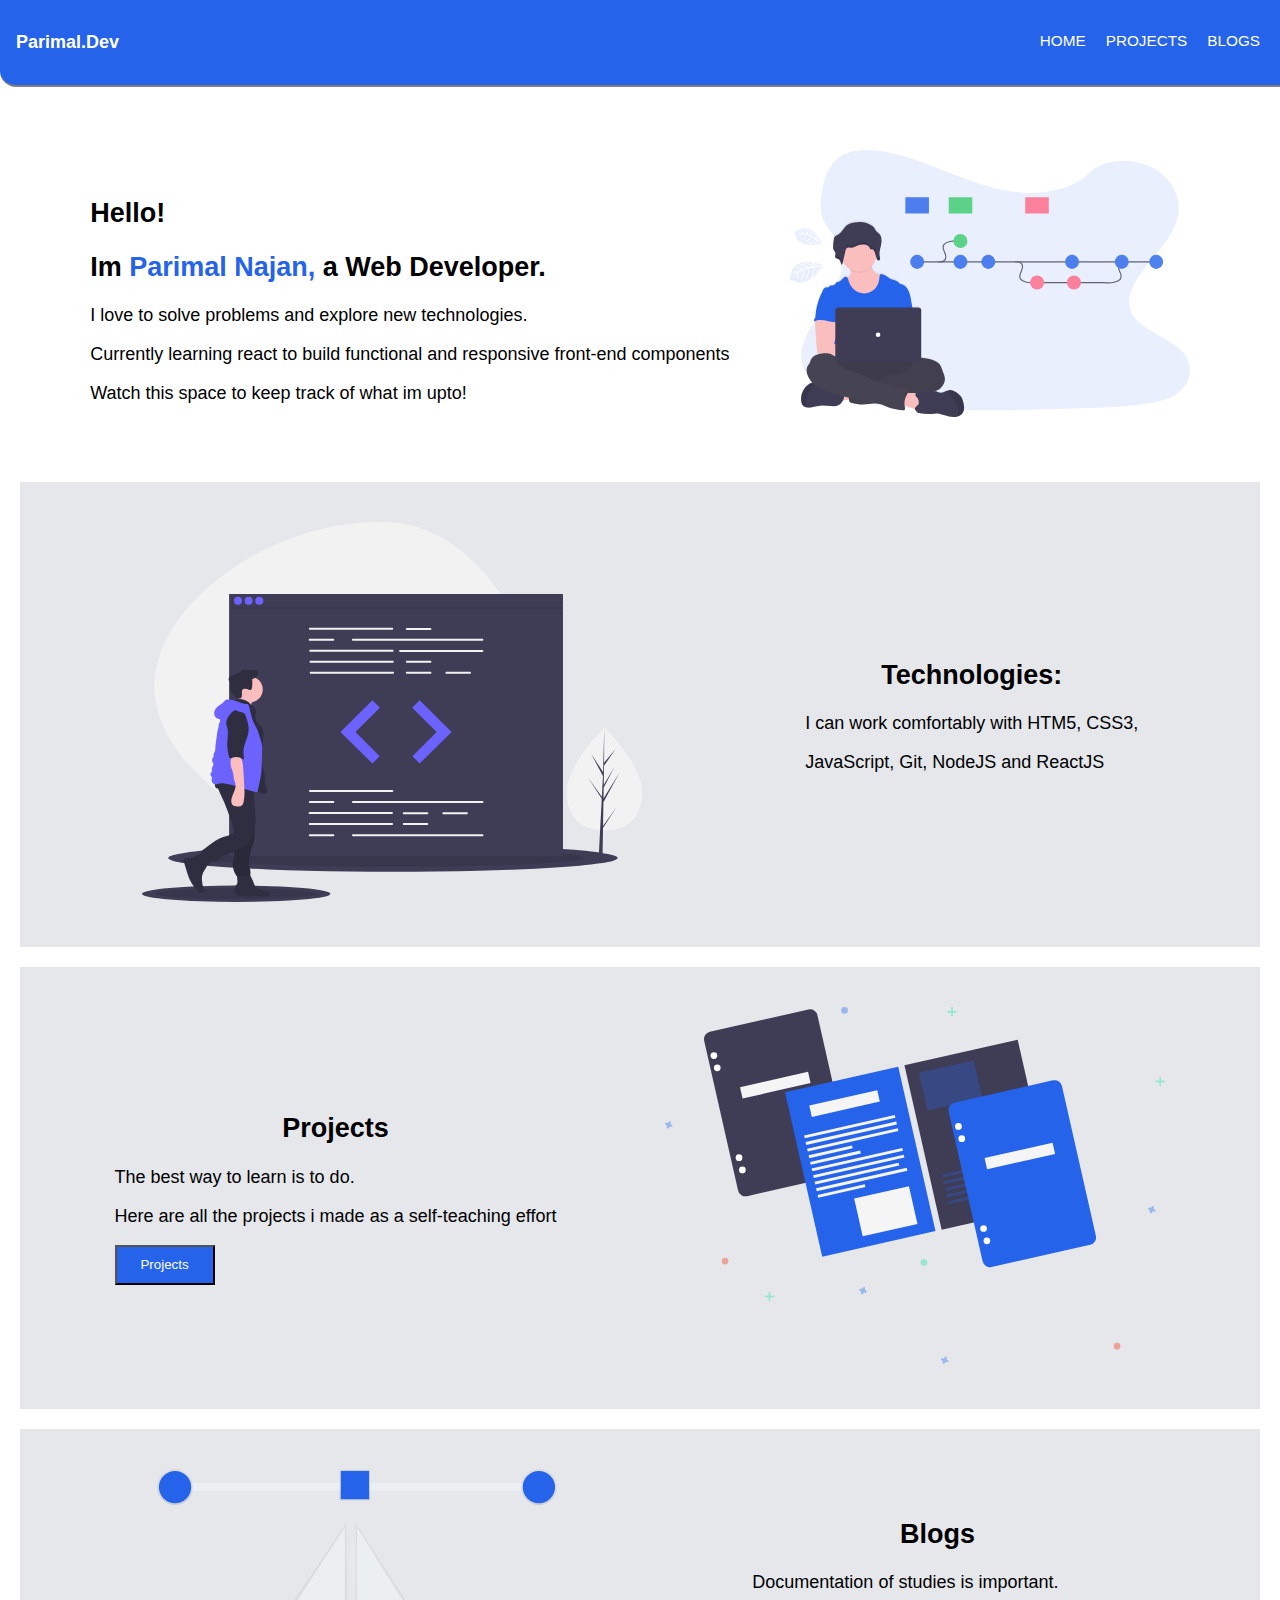
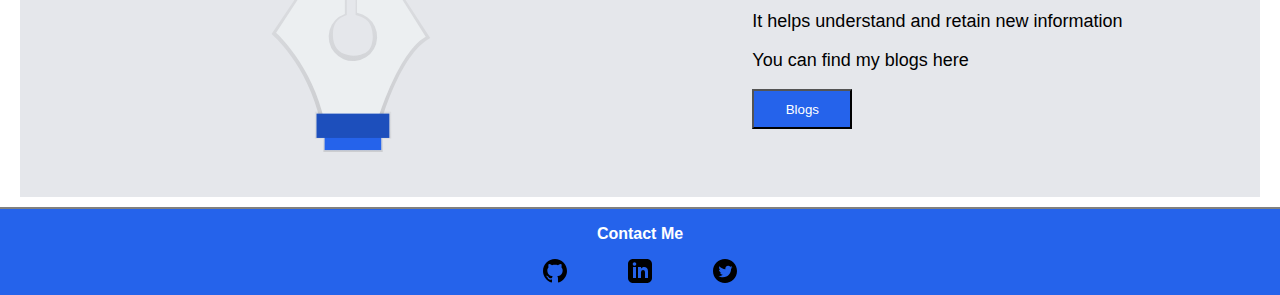
<file: index.html>
<!DOCTYPE html>
<html lang="en">
<head>
    <meta charset="UTF-8">
    <meta name="viewport" content="width=device-width, initial-scale=1.0">
    <title>Parimal.Dev</title>
    <link href="style.css " rel="stylesheet">
</head>
<body>

    <header class="container-header">

        <div class= "nav-wrap"> 
        
          <div class= "nav-left">
            <div class="brand-wrap"><a href="/index.html">Parimal.Dev</a>
            </div>
          </div>
              
          <div class= "nav-right">                
              <span class="link-wrap"><a>HOME</a></span>
              <span class="link-wrap"><a href="/projects.html">PROJECTS</a></span>
              <span class="link-wrap"><a href="/blogs.html">BLOGS</a></span>            
              
          </div>          
        </div>      
    </header>
  
<div class="container-main">
   
    <section class="intro">
        
        <div id="text">
            <h2>Hello!</h2>
            <h2>Im <span id="name">Parimal Najan,</span> a Web Developer.</h2>
            <p>I love to solve problems and explore new technologies. </p>
                <p>Currently learning react 
                to build functional and responsive front-end components </p> 
                <p>Watch this space to keep track of what im upto!</p>           
        </div>
        <img src="/images/undraw_version_control_9bpv.svg"/>
    </section>

    <section class='intro' id="tech">
        <span ><img style=" max-width: 500px;" src="/images/undraw_code_review_l1q9.svg"/></span>
        <div>
        <h2 style="text-align: center;">Technologies:</h2>
        <p>I can work comfortably with HTM5, CSS3,</p> <p>JavaScript, Git, NodeJS and ReactJS</p>
    </div> </section>

    <section class="intro" id="tech"><div>
        <h2 style="text-align: center;">Projects</h2>
        <p>The best way to learn is to do.</p>
        <p>Here are all the projects i made as a self-teaching effort </p>
        <button class="demo-btn">
            <a href="projects.html">Projects</a></button>
    </div>
    <span ><img src="/images/undraw_Working_oh83.svg" style=" max-width: 500px;"/></span>
    </section>

    <section class="intro" id="tech">
        <span ><img src="/images/undraw_pen_nqf7.svg" style=" max-width: 400px;"/></span><div>
        <h2 style="text-align: center;">Blogs</h2>
        <p>Documentation of studies is important.</p>
            <p>It helps understand and retain new information </p>
        <p>You can find my blogs here</p>
        <button class="demo-btn">
            <a href="/blogs.html">Blogs</a></button>

    </div></section>

    <footer class="footer-wrap">       
          
              
        <p style="padding-bottom:8px;margin: 8px;"> Contact Me</p>
             <div class="contacts">
               <a target="_blank" href="https://github.com/parimalnajan "><img src="/images/iconmonstr-github-1.svg"></a>  
               <a target="_blank" href=" https://www.linkedin.com/in/parimal-najan-521008169/ "><img src="/images/iconmonstr-linkedin-3.svg"></a>  
               <a target="_blank" href="   https://twitter.com/parimal_najan "><img src="/images/iconmonstr-twitter-4.svg"></a> 
             </div>
        
        </div>
         
           </footer>



</div>
    
</body>
</html>
</file>
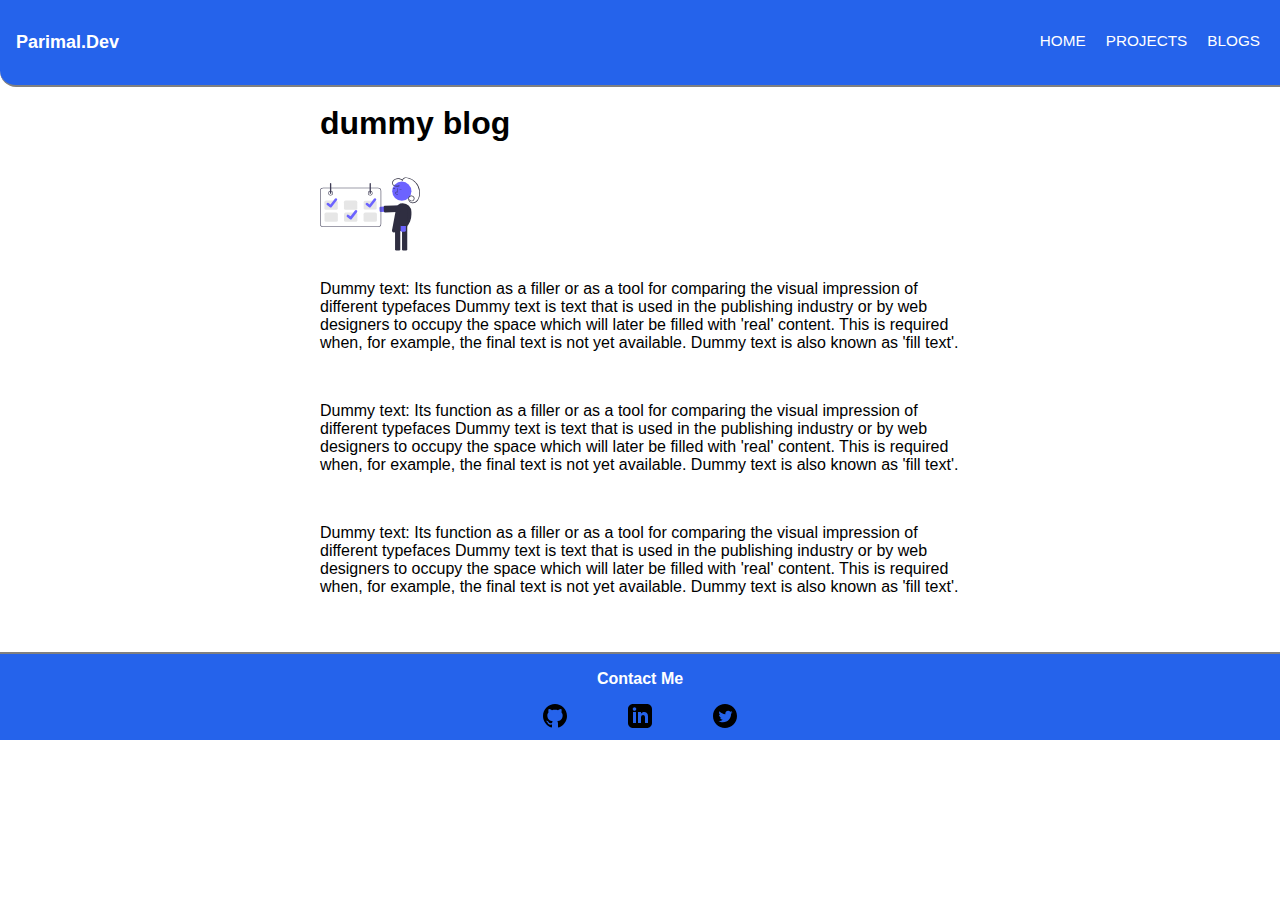
<file: blog1.html>
<!DOCTYPE html>
<html lang="en">
<head>
    <meta charset="UTF-8">
    <meta name="viewport" content="width=device-width, initial-scale=1.0">
    <title>Dummy Blog</title>
    <link href="style.css " rel="stylesheet">
    <link href="blogs.css " rel="stylesheet">
</head>
<body>

    <header class="container-header">

        <div class= "nav-wrap"> 
        
          <div class= "nav-left">
            <div class="brand-wrap"><a href="/index.html">Parimal.Dev</a>
            </div>
          </div>
              
          <div class= "nav-right">                
              <span class="link-wrap"><a href="/index.html">HOME</a></span>
              <span class="link-wrap"><a href="/projects.html">PROJECTS</a></span>
              <span class="link-wrap"><a href="/blogs.html">BLOGS</a></span>            
              
          </div>          
        </div>      
    </header>

    <div class="blog-content">
        <h1>dummy blog </h1>
        <img id="blogimg" src="/images/undraw_schedule_meeting_52nu.svg">

        <p>Dummy text: Its function as a filler or as a tool for comparing the visual impression of different typefaces Dummy text is text that is used in the publishing industry or by web designers to occupy the space which will later be filled with 'real' content. This is required when, for example, the final text is not yet available. Dummy text is also known as 'fill text'.</p>
        <br>
        <p>Dummy text: Its function as a filler or as a tool for comparing the visual impression of different typefaces Dummy text is text that is used in the publishing industry or by web designers to occupy the space which will later be filled with 'real' content. This is required when, for example, the final text is not yet available. Dummy text is also known as 'fill text'.</p>
        <br>
        <p>Dummy text: Its function as a filler or as a tool for comparing the visual impression of different typefaces Dummy text is text that is used in the publishing industry or by web designers to occupy the space which will later be filled with 'real' content. This is required when, for example, the final text is not yet available. Dummy text is also known as 'fill text'.</p>

    </div>


     
   
    <footer class="footer-wrap">       
          
              
        <p style="padding-bottom:8px;margin: 8px;"> Contact Me</p>
          <div class="contacts">
            <a target="_blank" href="https://github.com/parimalnajan "><img src="/images/iconmonstr-github-1.svg"></a>  
            <a target="_blank" href=" https://www.linkedin.com/in/parimal-najan-521008169/ "><img src="/images/iconmonstr-linkedin-3.svg"></a>  
            <a target="_blank" href="   https://twitter.com/parimal_najan "><img src="/images/iconmonstr-twitter-4.svg"></a> 
          </div>
     
     </div>
      
        </footer>
</file>
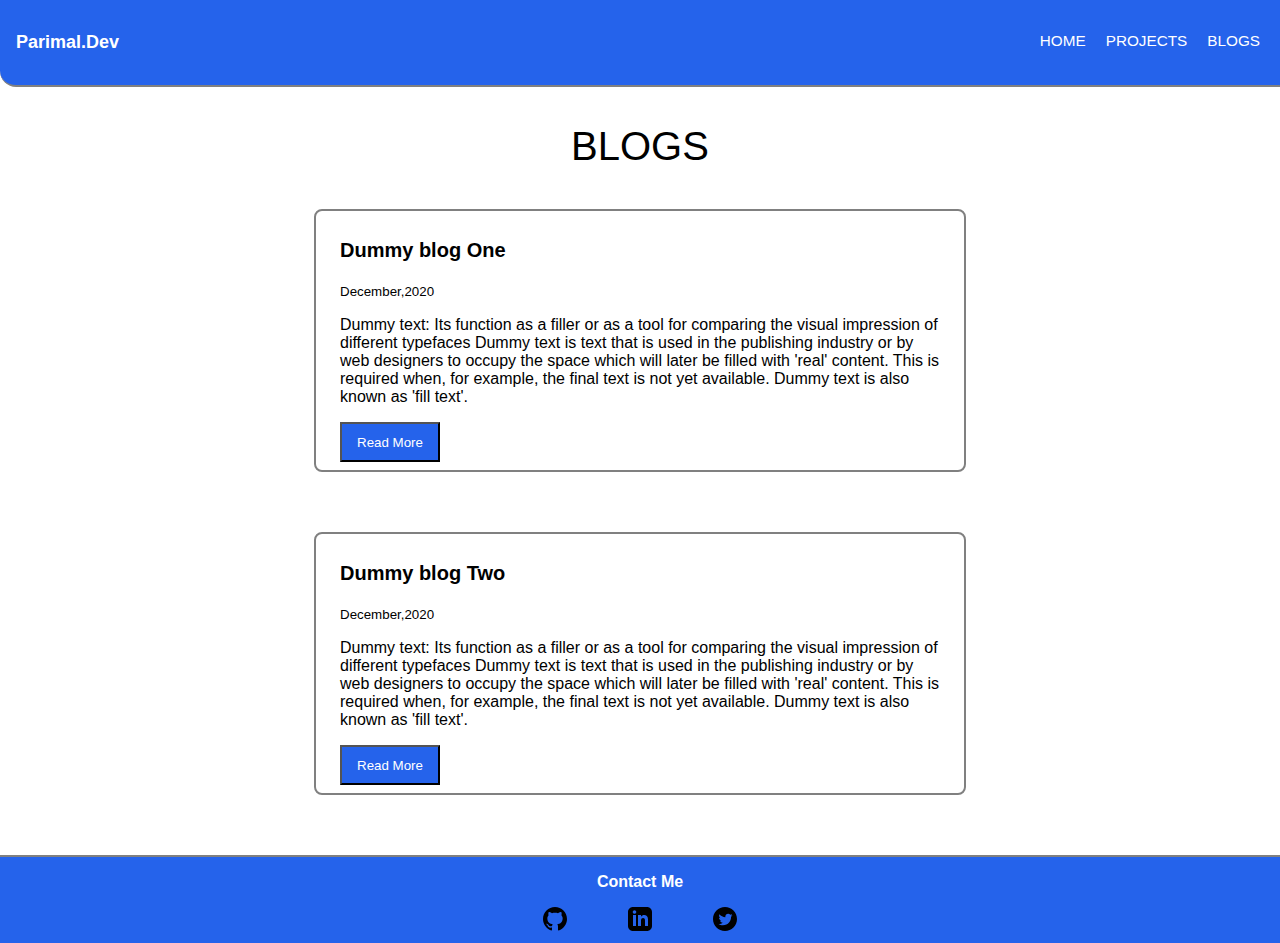
<file: blogs.html>
<!DOCTYPE html>
<html lang="en">
<head>
    <meta charset="UTF-8">
    <meta name="viewport" content="width=device-width, initial-scale=1.0">
    <title>Blogs</title>
    <link href="style.css " rel="stylesheet">
    <link href="blogs.css " rel="stylesheet">
</head>
<body>

    <header class="container-header">

        <div class= "nav-wrap"> 
        
          <div class= "nav-left">
            <div class="brand-wrap"><a href="/index.html">Parimal.Dev</a>
            </div>
          </div>
              
          <div class= "nav-right">                
              <span class="link-wrap"><a href="/index.html">HOME</a></span>
              <span class="link-wrap"><a href="/projects.html">PROJECTS</a></span>
              <span class="link-wrap"><a href="/blogs.html">BLOGS</a></span>            
              
          </div>          
        </div>      
    </header>

    <article class="blog-wrap">
        <p id="blog-header">BLOGS</p>
        
        <section class="dummy-blog">
            <p class="blog-title">Dummy blog One</p>
            <small>December,2020</small>
            <p>Dummy text: Its function as a filler or as a tool for comparing the visual impression of 
                different typefaces Dummy text is text that is used in the publishing industry or by web designers to occupy the space which will later be filled with 'real' content. This is required when, for example,
                 the final text is not yet available. Dummy text is also known as 'fill text'.</p>
                 <button class="blog-btn"><a target="_blank" href="/blog1.html">Read More</a></button>


        </section>
        <section class="dummy-blog">
            <p class="blog-title">Dummy blog Two</p>
            <small>December,2020</small>
            <p>Dummy text: Its function as a filler or as a tool for comparing the visual impression of 
                different typefaces Dummy text is text that is used in the publishing industry or by web designers to occupy the space which will later be filled with 'real' content. This is required when, for example,
                 the final text is not yet available. Dummy text is also known as 'fill text'.</p>
                 <button class="blog-btn"><a target="_blank" href="/blog1.html">Read More</a></button>
                </article>


   
                <footer class="footer-wrap">       
          
              
                    <p style="padding-bottom:8px;margin: 8px;"> Contact Me</p>
                      <div class="contacts">
                        <a target="_blank" href="https://github.com/parimalnajan "><img src="/images/iconmonstr-github-1.svg"></a>  
                        <a target="_blank" href=" https://www.linkedin.com/in/parimal-najan-521008169/ "><img src="/images/iconmonstr-linkedin-3.svg"></a>  
                        <a target="_blank" href="   https://twitter.com/parimal_najan "><img src="/images/iconmonstr-twitter-4.svg"></a> 
                      </div>
                 
                 </div>
                  
                    </footer>
</file>
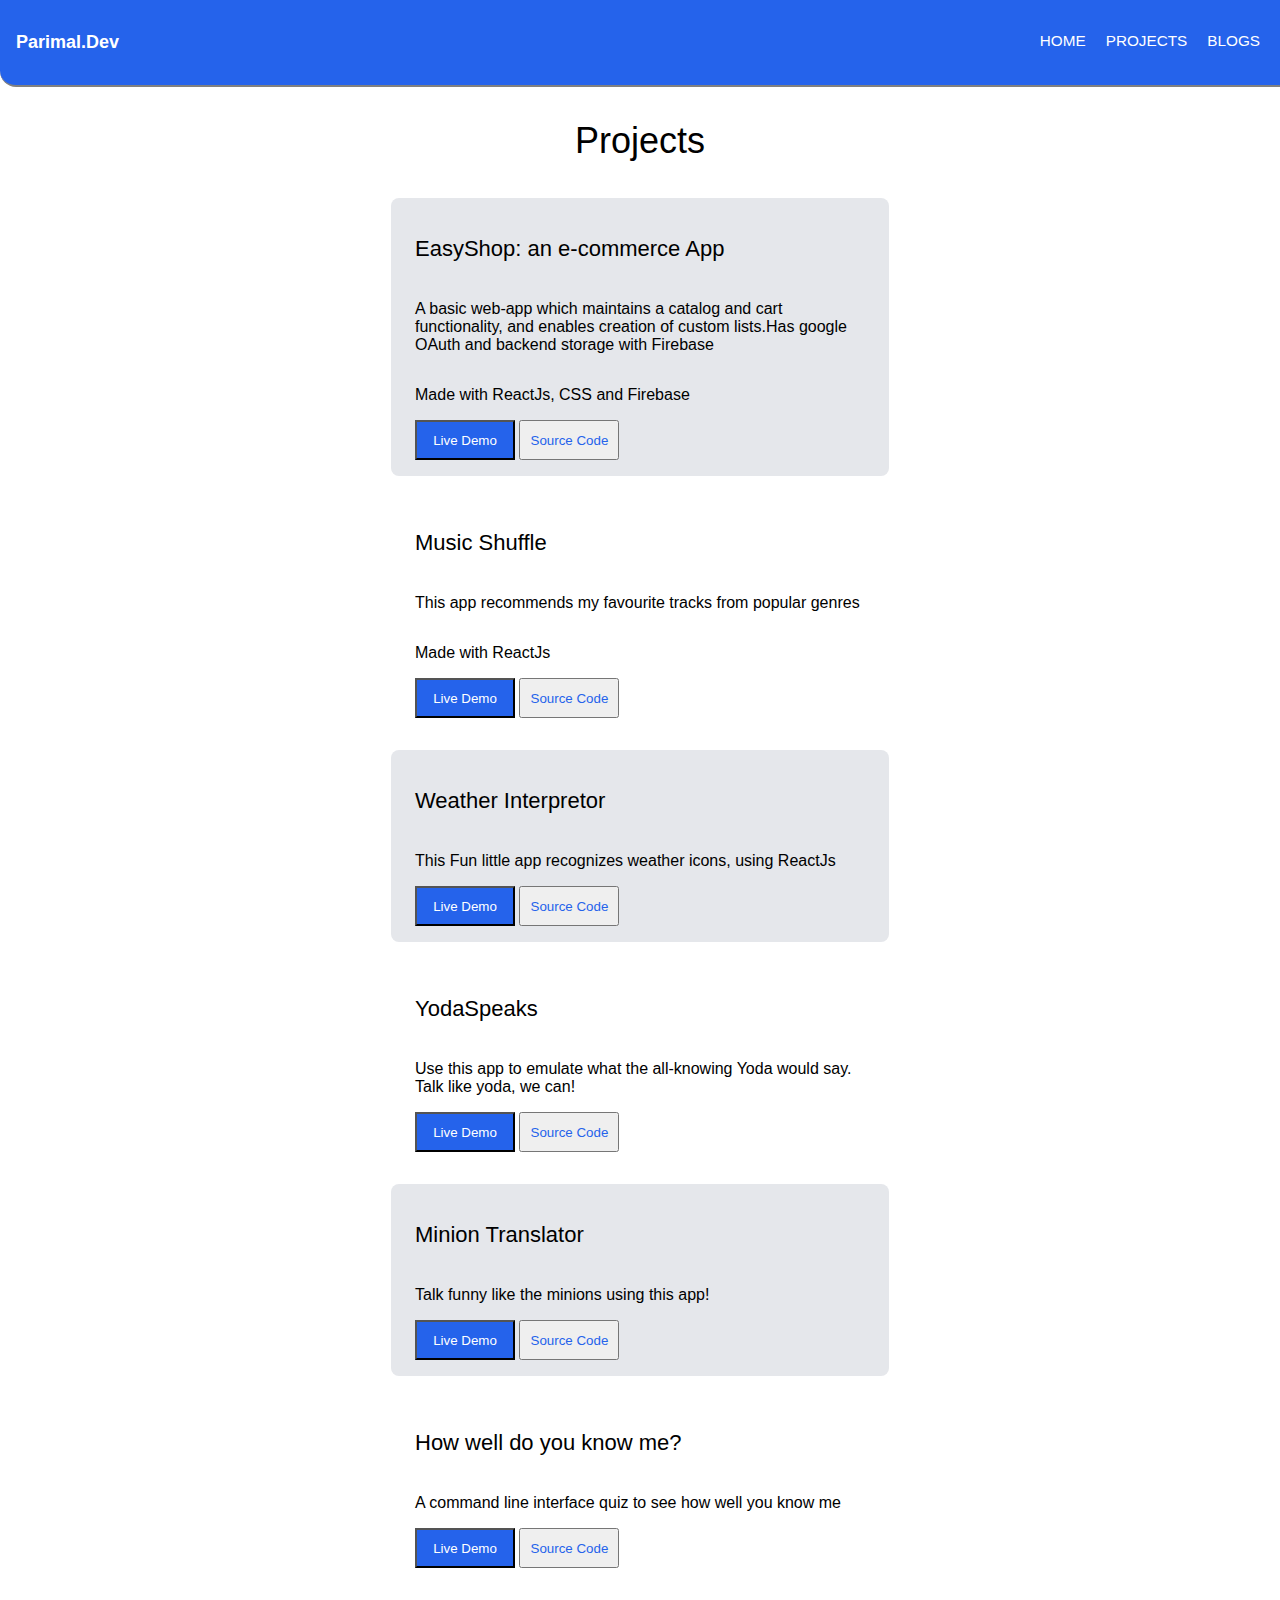
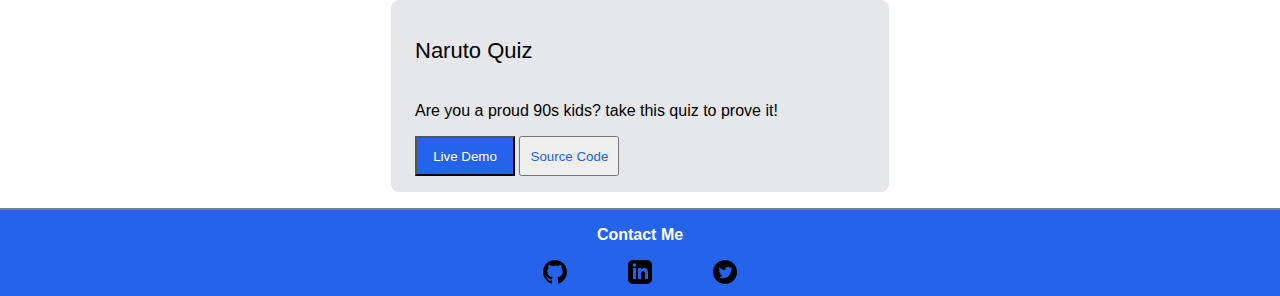
<file: projects.html>
<!DOCTYPE html>
<html lang="en">
<head>
    <meta charset="UTF-8">
    <meta name="viewport" content="width=device-width, initial-scale=1.0">
    <title>Projects</title>
    <link href="style.css " rel="stylesheet">
</head>
<body>

    <header class="container-header">

        <div class= "nav-wrap"> 
        
          <div class= "nav-left">
            <div class="brand-wrap"><a href="/index.html">Parimal.Dev</a>
            </div>
          </div>
              
          <div class= "nav-right">                
              <span class="link-wrap"><a href="/index.html">HOME</a></span>
              <span class="link-wrap"><a href="/projects.html">PROJECTS</a></span>
              <span class="link-wrap"><a href="/blogs.html">BLOGS</a></span>            
              
          </div>          
        </div>      
    </header>
<section id="project-wrapper">
<p id="project-heading">Projects</p>

       
<div class="project">
    <p class="project-name">EasyShop: an e-commerce App</p>
    <p>A basic web-app which maintains a catalog and cart functionality, 
    and enables creation of custom lists.Has google OAuth and backend storage with Firebase</p>
    <p>Made with ReactJs, CSS and Firebase</p>
    <div> <button class="demo-btn">
        <a href="https://easyshop2.netlify.app/ " target="_blank">Live Demo</a></button>
    <button class="src-btn">
        <a href="https://github.com/parimalnajan/easyshop " target="_blank"> Source Code</a></button></div>
</div>

    
    <div class="project-alt">
        <p class="project-name">Music Shuffle</p>
        <p>This app recommends my favourite tracks from popular genres </p>
        <p>Made with ReactJs</p>
        <div> <button class="demo-btn">
            <a href="https://parimal-music.netlify.app/ " target="_blank"> Live Demo</a></button>
        <button class="src-btn">
            <a href="https://github.com/parimalnajan/music-genres " target="_blank"> Source Code</a></button></div>
    </div>

    <div class="project">
        <p class="project-name">Weather Interpretor</p>
        <p>This Fun little app recognizes weather icons, using ReactJs</p>
        <div> <button class="demo-btn">
            <a href="https://parimal-emojiapp.netlify.app/ " target="_blank"> Live Demo</a></button>
        <button class="src-btn">
            <a href="https://github.com/parimalnajan/emoji-interpreter " target="_blank"> Source Code</a></button></div>
    </div>

    <div class="project-alt">
        <p class="project-name">YodaSpeaks</p>
        <p>Use this app to emulate what the all-knowing Yoda would say. Talk like yoda, we can!</p>
        <div> <button class="demo-btn">
            <a href="https://yoda-paradox.netlify.app " target="_blank"> Live Demo</a></button>
        <button class="src-btn">
            <a href=" https://github.com/parimalnajan/yoda-translator" target="_blank"> Source Code</a></button></div>
    </div>

    <div class="project">
        <p class="project-name">Minion Translator</p>
        <p>Talk funny like the minions using this app!</p>
        <div> <button class="demo-btn">
            <a href="http://minion-paradox.netlify.app " target="_blank"> Live Demo</a></button>
        <button class="src-btn">
            <a href="https://github.com/parimalnajan/minion-translator " target="_blank"> Source Code</a></button></div>
    </div>

    <div class="project-alt">
        <p class="project-name">How well do you know me?</p>
        <p>A command line interface quiz to see how well you know me</p>
        <div> <button class="demo-btn">
            <a href="https://repl.it/@paradoxDev/theFriendshipParadox?embed=1&output=1#index.js " target="_blank"> Live Demo</a></button>
        <button class="src-btn">
            <a href=" https://github.com/parimalnajan/basic-cli" target="_blank"> Source Code</a></button></div>
    </div>

    <div class="project">
        <p class="project-name">Naruto Quiz</p>
        <p>Are you a proud 90s kids? take this quiz to prove it!</p>
        <div> <button class="demo-btn">
            <a href=" https://repl.it/@paradoxDev/NarutoQuiz?embed=1&output=1#index.js" target="_blank"> Live Demo</a></button>
        <button class="src-btn">
            <a href="https://github.com/parimalnajan/NarutoQuiz " target="_blank"> Source Code</a></button></div>
    </div>

</section> 
    
    
<footer class="footer-wrap">       
          
              
    <p style="padding-bottom:8px;margin: 8px;"> Contact Me</p>
      <div class="contacts">
        <a target="_blank" href="https://github.com/parimalnajan "><img src="/images/iconmonstr-github-1.svg"></a>  
        <a target="_blank" href=" https://www.linkedin.com/in/parimal-najan-521008169/ "><img src="/images/iconmonstr-linkedin-3.svg"></a>  
        <a target="_blank" href="   https://twitter.com/parimal_najan "><img src="/images/iconmonstr-twitter-4.svg"></a> 
      </div>
 
 </div>
  
    </footer>

    
    
    

        
    
</body>
</html>
</file>
<file: style.css>
:root{
    --primary-color:#2563EB;
    --dark-gray:#6B7280;
}
body{
    margin:0px;
    font-family:Lato ,sans-serif;
    padding-top: 84px;
   
  }
  
  
  .nav-wrap{
    position: fixed;
    width: 100%;
    top:0;
    left: 0;
   
    z-index:2;
    color:rgb(190, 157, 157);
    font-size: large;
    display:flex;
    border-bottom: solid 2px grey;
    justify-content: space-between;
    padding:32px 0 32px 0;
    border-bottom-left-radius: 16px;
    background-color:var(--primary-color);
   
    
  }
  
  .nav-left{
    display:flex;
  
  }
  
  .nav-right{
    display: flex;
  
  }
  
  .nav-wrap>.nav-left>div{
  }
  
  
  .nav-wrap>.nav-right>span{
    
    margin-right: 20px;
    font-size: 0.85em;
    
  }
  
  .link-wrap {  
    
    border-bottom: 1px solid transparent;
    transition: border-bottom 0.2s;
    
  }
  
  .link-wrap a{
   /*color:var(--primary-color);*/
    color:white;
    text-decoration: none;
    transition: color 0.2s;
  }
  
  .link-wrap:hover {
    border-bottom: 2px solid black;
  }
  
  .link-wrap a:hover {
    color:  black;
    cursor: pointer;
  }
  
  .link-wrap a:active{
    color:brown;
  }

.brand-wrap{
    /*color:var(--primary-color);*/
    color:white;
    font-weight: 700;
    margin-left: 16px;
}

.intro {
    font-size: 18px;
    margin:20px;
    align-self: start;
   
}

  .intro>img{
      
     
      display: inline;
      max-width: 400px;
      
  }

  .intro{
      display: flex;
      flex-direction: row;
      justify-content: space-around;
      padding: 40px;
      margin-bottom:10px ;
      align-items: center;
  }

  #text{
    margin-top: 32px;
  }
  @media(max-width:770px){
         .intro{
       display: flex;
       flex-direction: row;
       justify-content: stretch;
     
         }
        img{
            
             margin: auto;
         }
         .intro>span>img{
           display: none;
         }
         #text{
           margin: auto;
          
         }
         .link-wrap{
          margin-top: 24px;
        
          
          
         }
         .nav-wrap{
           display: flex;
           padding:16px 4px 16px 4px;
            justify-content: left;
       
           margin-bottom: 40px;
         }

         .nav-right{
         align-self: left;
         }
  }

  #name{
      color:var(--primary-color);
  }


  .footer-wrap{
    font-weight: 600;
    font-size: 16px;
      background-color:var(--primary-color);
      color:white;
      padding:8px;
      display: flex;
      flex-direction: column;
      border-top: 2px solid grey;
     align-items: center;
  }

  .icon-wrap{
      display: inline;
      flex-direction: row;
      justify-content: space-evenly; 

  }
  .contacts{
  display: flex;
  flex-direction: row;
  width: 25%;
  justify-content: space-evenly;
  }


  #tech{
      
     
      background-color: #E5E7EB;
  }

  #project-heading{
  text-align: center;
  font-size: 36px;
  font-weight: 500;

  }

  .project-name{
      font-size: 22px;
  }

  .project{
    
      display: flex;
      flex-direction: column;
      justify-content: center;
       
    margin: auto;
    width: 450px;
 
    background-color: #E5E7EB;
    padding:16px 24px;
    border-radius: 8px;
    margin-bottom: 16px;
    
  }
  .project-alt{
      background-color: white;
      display: flex;
      flex-direction: column;
      justify-content: center;
       
    margin: auto;
    width: 450px;
 
   
    padding:16px 24px;
    border-radius: 8px;
    margin-bottom: 16px;
  }
  .demo-btn{
    color: white;
    background-color:var(--primary-color); ;
    width: 100px;
    height:40px;
}
  .src-btn{
      color: var(--primary-color);
      height: 40px;
      width: 100px;
  }
button:hover{
    cursor: pointer;
}

a{
    color: inherit;
    text-decoration: inherit;
}
</file>
<file: blogs.css>
#blog-header{
    font-size: 40px;
    text-align: center;
}

.dummy-blog{
    max-width:600px;
    margin:auto;
    margin-bottom: 60px;
    border-radius: 8px;
    border:2px solid grey;
    padding:8px 24px;

}

.blog-title{
    font-size: 20px;
    font-weight: 700;
}

.blog-btn{
    color: white;
    background-color:#2563EB ;
    width: 100px;
    height:40px;
}

.blog-content{
    display: flex;
    flex-direction: column;
    max-width: 50%;
    margin:auto;
    margin-bottom: 40px;
}

#blogimg{
    width: 100px;
    height: 100px;
}
</file>
